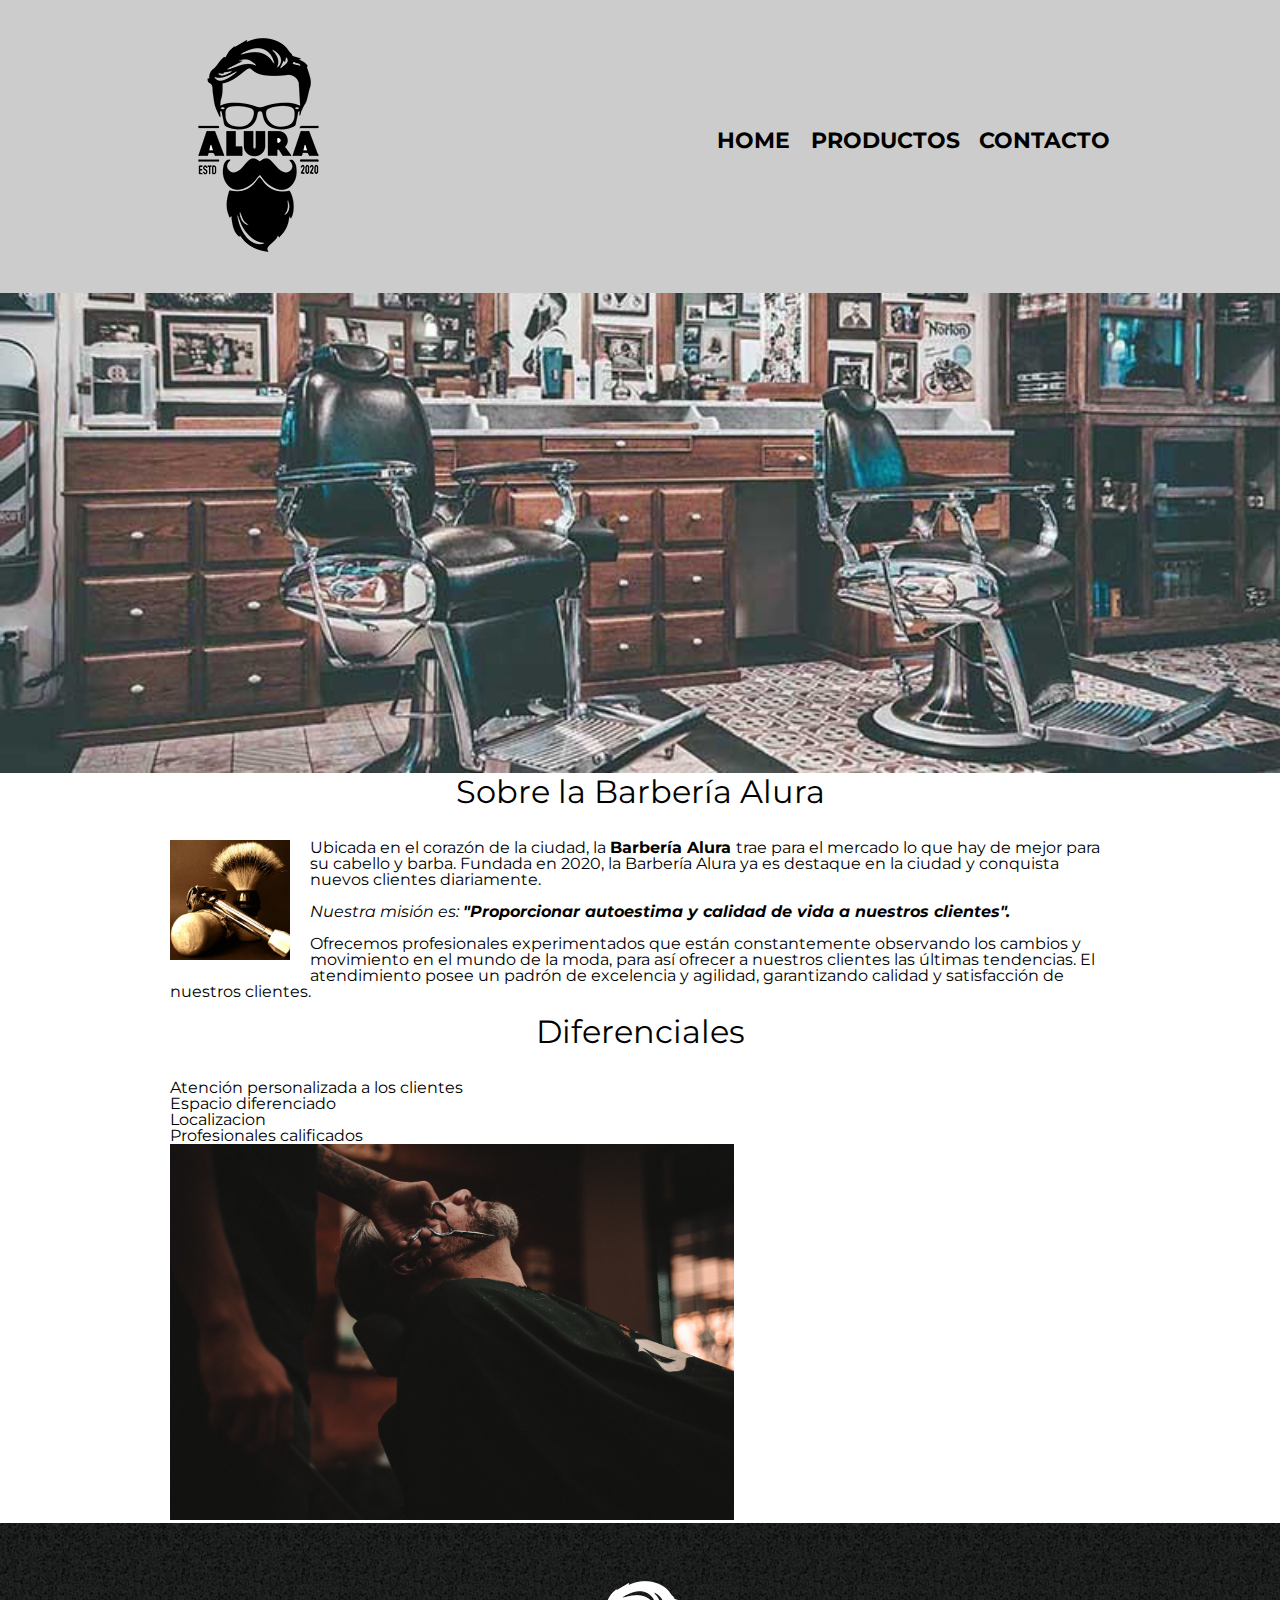
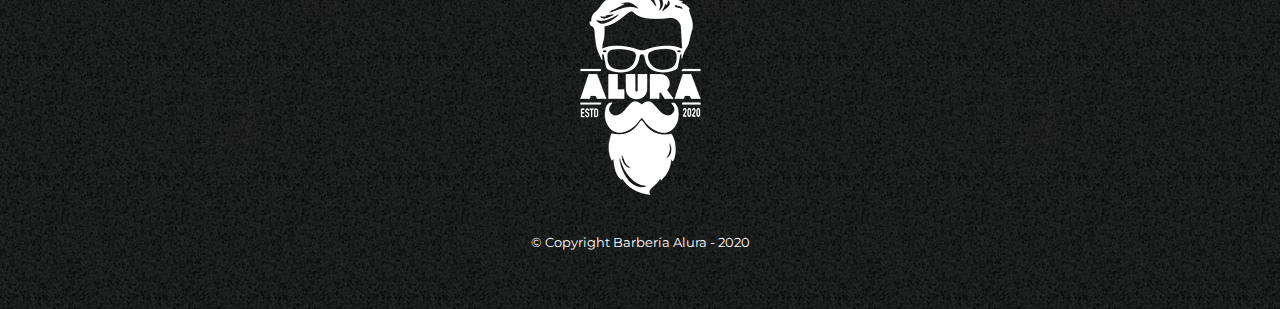
<file: index.html>
<!DOCTYPE html>
<html lang="es">

<head>
    <meta charset="UTF-8">
    <meta http-equiv="X-UA-Compatible" content="IE=edge">
    <meta name="viewport" content="width=device-width, initial-scale=1.0">
    <title> Babería Alu</title>
    <link rel="stylesheet" href="reset.css">
    <link rel="stylesheet" href="style.css">
    <link rel="preconnect" href="https://fonts.googleapis.com">
    <link rel="preconnect" href="https://fonts.gstatic.com" crossorigin>
    <link href="https://fonts.googleapis.com/css2?family=Montserrat:wght@300&display=swap" rel="stylesheet">
</head>

<body>
    <header>
        <div class="caja">
            <h1> <img src="./sources/logo.png" alt="Logo de la barbería Alura"></h1>
            <nav>
                <ul>
                    <li> <a href="index.html"> Home </a></li>
                    <li> <a href="productos.html">Productos</a></li>
                    <li> <a href="contacto.html">Contacto</a></li>
                </ul>
            </nav>
        </div>
    </header>

    <img class="banner" src="sources/banner.jpg" alt="Imagen banner">

    <main>
        <section class="principal">
            <h2 class="título-principal"> Sobre la Barbería Alura </h2>

            <img class="utensilios" src="sources/utensilios[1].jpg" alt="Utensilios de un barbero">

            <p> Ubicada en el corazón de la ciudad, la <strong> Barbería Alura </strong> trae para el mercado lo que hay
                de
                mejor para su cabello y
                barba. Fundada en 2020, la Barbería Alura ya es destaque en la ciudad y conquista nuevos clientes
                diariamente.
            </p>

            <p id="mision"> <em> Nuestra misión es: <strong> "Proporcionar autoestima y calidad de vida a nuestros
                        clientes".
                    </strong>
                </em> </p>

            <p> Ofrecemos profesionales experimentados que están constantemente observando los cambios y movimiento en
                el
                mundo
                de la moda, para así ofrecer a nuestros clientes las últimas tendencias. El atendimiento posee un padrón
                de
                excelencia y agilidad, garantizando calidad y satisfacción de nuestros clientes. </p>
        </section>

        <section class="diferenciales">
            <h3 class="título-principal"> Diferenciales</h3>
            <ul>
                <li class="items"> Atención personalizada a los clientes </li>
                <li class="items"> Espacio diferenciado </li>
                <li class="items"> Localizacion </li>
                <li class="items"> Profesionales calificados </li>

            </ul>

            <img class="imagenDiferencial" src="sources/diferenciales.jpg">
        </section>
    </main>

    <footer>
        <img src="sources/logo-blanco.png" alt="Logo de la barbería Alura">

        <!-- Para saber como se represente el símbolo del copyright visitamos
        la página https://unicode-table.com/en/00A9/ -->
        <p class="copyright">&#169; Copyright Barbería Alura - 2020</p>
    </footer>
</body>


</html>
</file>
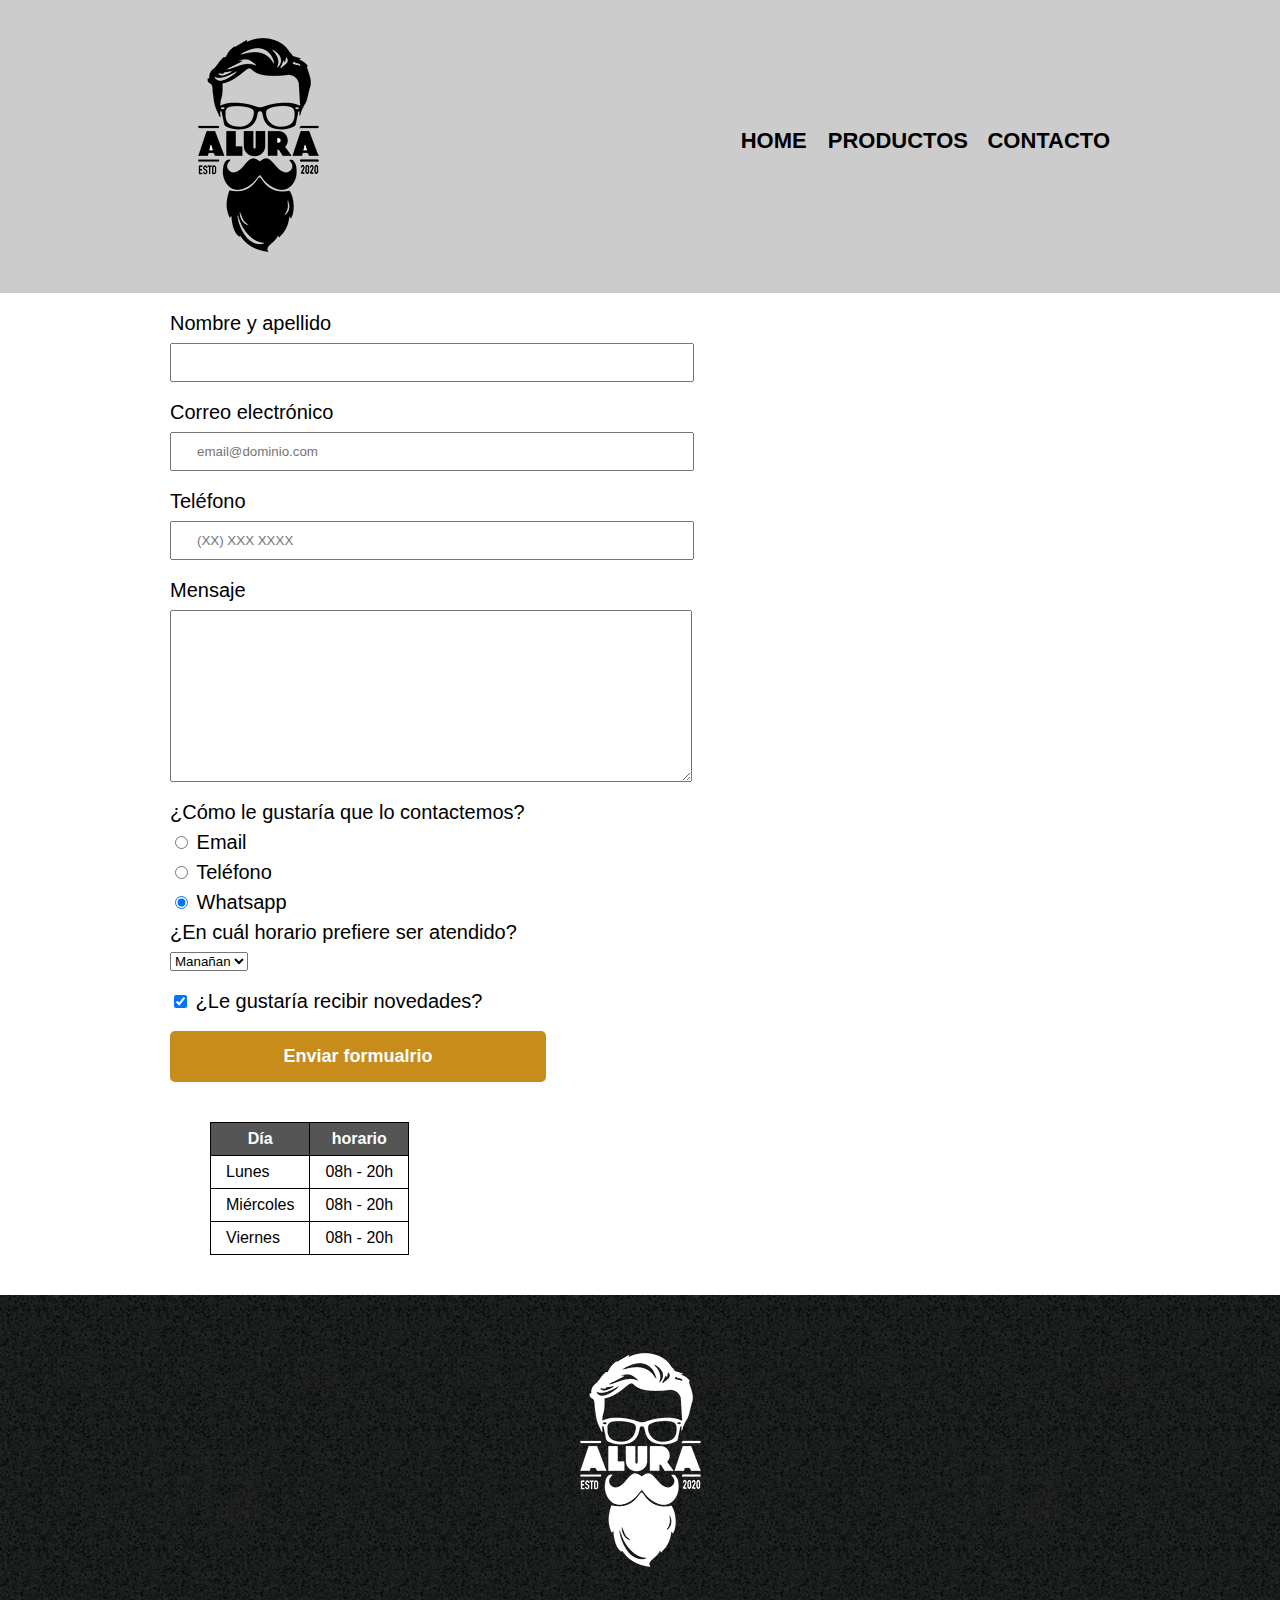
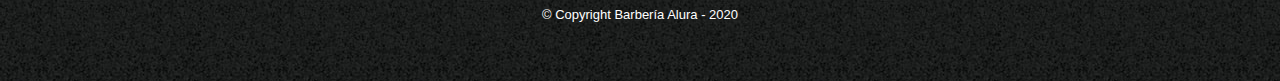
<file: contacto.html>
<!DOCTYPE html>
<html lang="en">

<head>
    <meta charset="UTF-8">
    <meta http-equiv="X-UA-Compatible" content="IE=edge">
    <meta name="viewport" content="width=device-width, initial-scale=1.0">
    <title>Contacto - Barbería Alura</title>
    <link rel="stylesheet" href="reset.css">
    <link rel="stylesheet" href="style.css">
</head>

<body>
    <header>
        <div class="caja">
            <h1> <img src="./sources/logo.png" alt="Logo de la barbería Alura"></h1>
            <nav>
                <ul>
                    <li> <a href="index.html"> Home </a></li>
                    <li> <a href="productos.html">Productos</a></li>
                    <li> <a href="contacto.html">Contacto</a></li>
                </ul>
            </nav>
        </div>
    </header>

    <main>
        <form>
            <label for="nombreyapellido"> Nombre y apellido </label>
            <input type="text" id="nombreyapellido" class="input-padron" required>

            <label for="email">Correo electrónico</label>
            <input type="email" id="email" class="input-padron" required placeholder="email@dominio.com">

            <label for="telefono"> Teléfono </label>
            <input type="tel" id="telefono" class="input-padron" required placeholder="(XX) XXX XXXX">

            <label for="mensaje">Mensaje</label>
            <textarea id="mensaje" cols="70" rows="10"></textarea required>

            <fieldset>
                <legend>¿Cómo le gustaría que lo contactemos?</legend>

                <label for="radio-email">
                    <input type="radio" name="contacto" value="email" id="radio-email">
                    Email
                </label>


                <label for="radio-telefono">
                    <input type="radio" name="contacto" value="telefono" id="radio-telefono">
                    Teléfono
                </label>

                <label for="radio-whatsapp"> <input type="radio" name="contacto" value="whatsapp" id="radio-whatsapp" checked>
                    Whatsapp
                </label>
            </fieldset>

            <fieldset>
                <legend>¿En cuál horario prefiere ser atendido?</legend>
                <select>
                    <option>Manañan</option>
                    <option>Tarde</option>
                    <option>Noche</option>
                </select>    
            </fieldset>

            <label class="checkbox"><input type="checkbox" checked> ¿Le gustaría recibir novedades? </label>

            <input type="submit" value="Enviar formualrio" class="enviar">
        </form>

        <table>
            <thead>
                <tr>
                    <th>Día</th>
                    <th>horario</th>
                </tr>
            </thead>
            <tbody>
                <tr>
                    <td>Lunes</td>
                    <td>08h - 20h</td>
                </tr>
                <tr>
                    <td>Miércoles</td>
                    <td>08h - 20h</td>
                </tr>
                <tr>
                    <td>Viernes</td>
                    <td>08h - 20h</td>
                </tr>
            </tbody>
        </table>
    </main>

    <footer>
        <img src="sources/logo-blanco.png" alt="Logo de la barbería Alura">

        <!-- Para saber como se represente el símbolo del copyright visitamos
        la página https://unicode-table.com/en/00A9/ -->
        <p class="copyright">&#169; Copyright Barbería Alura - 2020</p>
    </footer>

</body>

</html>
</file>
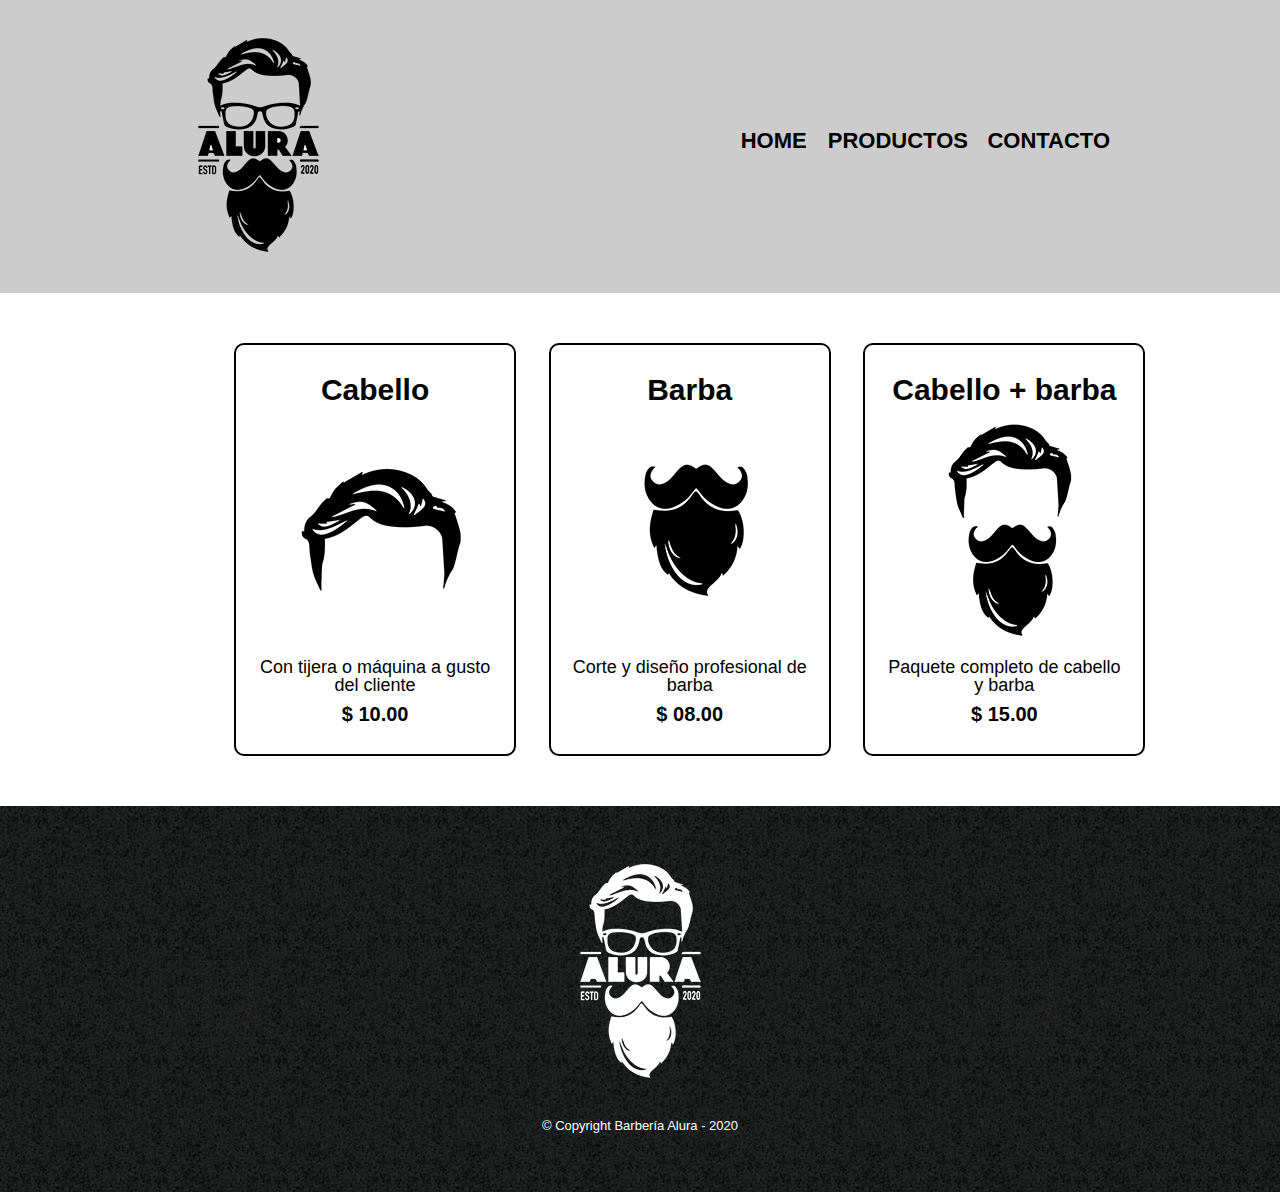
<file: productos.html>
<!DOCTYPE html>
<html lang="en">

<head>
    <meta charset="UTF-8">
    <meta http-equiv="X-UA-Compatible" content="IE=edge">
    <meta name="viewport" content="width=device-width, initial-scale=1.0">
    <title>Productos - Barbería Alura</title>
    <link rel="stylesheet" href="reset.css">
    <link rel="stylesheet" href="style.css">
</head>

<body>
    <header>
        <div class="caja">
            <h1> <img src="./sources/logo.png" alt=""></h1>
            <nav>
                <ul>
                    <li> <a href="index.html"> Home </a></li>
                    <li> <a href="productos.html">Productos</a></li>
                    <li> <a href="contacto.html">Contacto</a></li>
                </ul>
            </nav>
        </div>
    </header>

    <main>
        <ul class="productos">
            <li>
                <h2> Cabello </h2>
                <img src="sources/cabello.jpg" alt="">
                <p class="producto-descripcion">Con tijera o máquina a gusto del cliente</p>
                <p class="producto-precio"> $ 10.00</p>
            </li>
            <li>
                <h2> Barba </h2>
                <img src="sources/barba.jpg" alt="">
                <p class="producto-descripcion"> Corte y diseño profesional de barba</p>
                <p class="producto-precio"> $ 08.00</p>
            </li>
            <li>
                <h2>Cabello + barba</h2>
                <img src="sources/cabello+barba.jpg" alt="">
                <p class="producto-descripcion">Paquete completo de cabello y barba</p>
                <p class="producto-precio"> $ 15.00</p>
            </li>
        </ul>
    </main>

</body>

<footer>
    <img src="sources/logo-blanco.png" alt="">

    <!-- Para saber como se represente el símbolo del copyright visitamos
    la página https://unicode-table.com/en/00A9/ -->
    <p class="copyright">&#169; Copyright Barbería Alura - 2020</p>
</footer>

</html>
</file>
<file: style.css>
body {
    font-family: 'Montserrat', sans-serif;
}

header {
    background-color: #CCCCCC;
    padding: 20px 0;
}

.caja {
    width: 940px;
    position: relative;
    margin: 0 auto;
}

nav {
    position: absolute;
    top: 110px;
    right: 0;
}

nav li {
    display: inline;
    margin: 0 0 0 15px;
}

nav a {
    text-transform: uppercase;
    color: black;
    font-weight: bold;
    font-size: 22px;
    text-decoration: none;
}

nav a:hover {
    color: #c78c19;
    text-decoration: underline;
}

.productos {
    width: 940px;
    margin: 0 auto;
    padding: 50px;
}

.productos li {
    display: inline-block;
    text-align: center;
    width: 30%;
    vertical-align: top;
    margin: 0 1.5%;
    padding: 30PX 20PX;
    box-sizing: border-box;
    border: 2px solid black;
    border-radius: 10px;
}

.productos li:hover {
    border-color: #c78c19;
}

.productos li:hover h2 {
    font-size: 33px;
}

.productos li:active {
    border-color: #088c19 ;
}

.productos h2 {
    font-size: 30px;
    font-weight: bold;
}

.producto-descripcion {
    font-size: 18px;
}

.producto-precio{
    font-size: 20px;
    font-weight: bold;
    margin-top: 10px;
}

footer {
    text-align: center;
    background: url(sources/bg.jpg);
    padding: 40px;
}

.copyright {
    color: white;
    font-size: 13px;
    margin:  20px;
}

main {
    width: 940px;
    margin: 0 auto;
}

form {
    margin: 20px 0px;
}

form label, form legend {
    display: block;
    font-size: 20px;
    margin: 0 0 10px;
}

.input-padron, form textarea {
    display: block;
    margin: 0 0 20px;
    padding: 10px 25px;
    width: 50%;
}

.checkbox {
    margin: 20px 0;
}

.enviar {
    width: 40%;
    padding: 15px 0;
    font-size: 18px;
    font-weight: bold;
    color: white;
    background: #c78c19;
    border: none;
    border-radius: 5px;
    transition: 1s all;
    cursor: pointer;
}

.enviar:hover {
    background: darkorange;
    transform: scale(1.2);
}

table {
    margin: 40px 40px;
}

thead {
    background: #555555;
    color: white;
    font-weight: bold;
}

td, th {
    border: 1px solid black;
    padding: 8px 15px;
}

/* CSS para nuestra página Home */
.banner{
    width: 100%;
}

.título-principal {
    text-align: center;
    font-size: 2em;
    margin: 0 0 1em;
    clear: left;
}

.principal p {
    margin:  0 0 1em;
}

.principal strong{
    font-weight: bold;
}

.principal em {
    font-style: italic;
}

.utensilios {
    width: 120px;
    float: left;
    margin: 0 20px 20px 0;
}

.imagenDiferencial{
    width: 60%;
}
</file>
